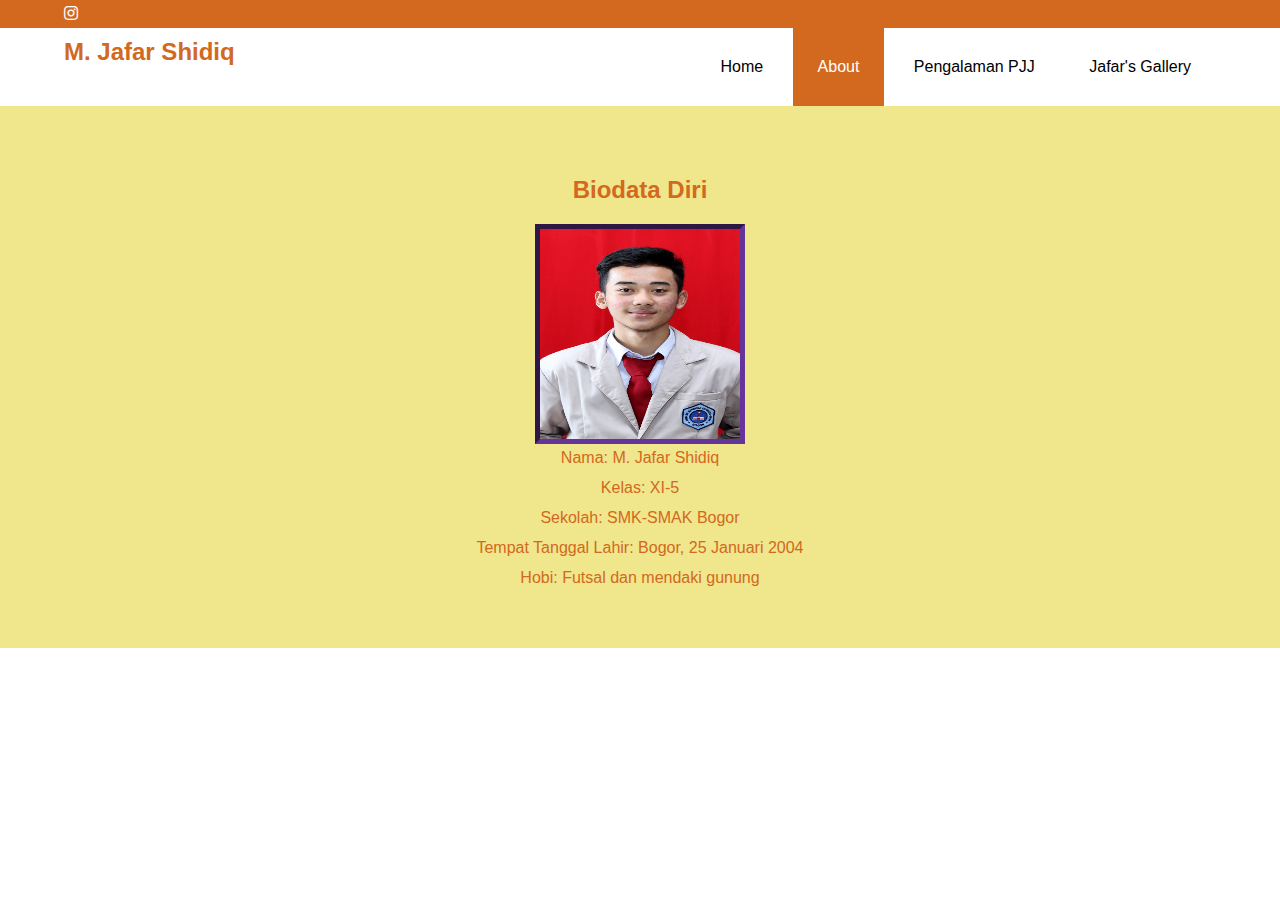
<file: Biografi.html>
<!DOCTYPE html>
<html>
<head>
	<meta charset="utf-8">
	<meta name="viewport" content="width=device-width, inital-scale=1">
	<title>Website M. Jafar Shidiq</title>
	<link rel="stylesheet" type="text/css" href="style2.css">
	<link rel="stylesheet" type="text/css" href="https://cdnjs.cloudflare.com/ajax/libs/font-awesome/5.15.3/css/all.min.css">
</head>
<body>

	<!-- header -->
	<div class="medsos">
		<div class="container">
			<ul>
				<li><a href="https://www.instagram.com/far_shidiq/"><i class="fab fa-instagram"></i></a></li>
			</ul>
		</div>
	</div>
		<header>
			<div class="container">
				<h2><a href="index.html">M. Jafar Shidiq</a></h2>
				<ul>
					<li><a href="index.html">Home</a></li>
					<li class="active"><a href="Biografi.html">About</a></li>
					<li><a href="Pengalaman PJJ.html">Pengalaman PJJ</a></li>
					<li><a href="Fotografi.html">Jafar's Gallery</a></li>
				</ul>
			</div>
		</header>
		<!-- biodata -->
		<section class="biodata">
			<div class="container">
				<h2>Biodata Diri</h2>
				<center><img src="1V2LX6fKGi8RAjBzacU39eyEMDoGZWe1L.jpg" width="200"; height="210px"; alt="1V2LX6fKGi8RAjBzacU39eyEMDoGZWe1L.jpg" style="float: center; border: 5px inset #663399;"></center>
				<ul>
					<li>Nama: M. Jafar Shidiq</li>
					<li>Kelas: XI-5</li>
					<li>Sekolah: SMK-SMAK Bogor</li>
					<li>Tempat Tanggal Lahir: Bogor, 25 Januari 2004</li>
					<li>Hobi: Futsal dan mendaki gunung</li>
				</ul>
			</div>
		</section>
</body>
</html>
</file>
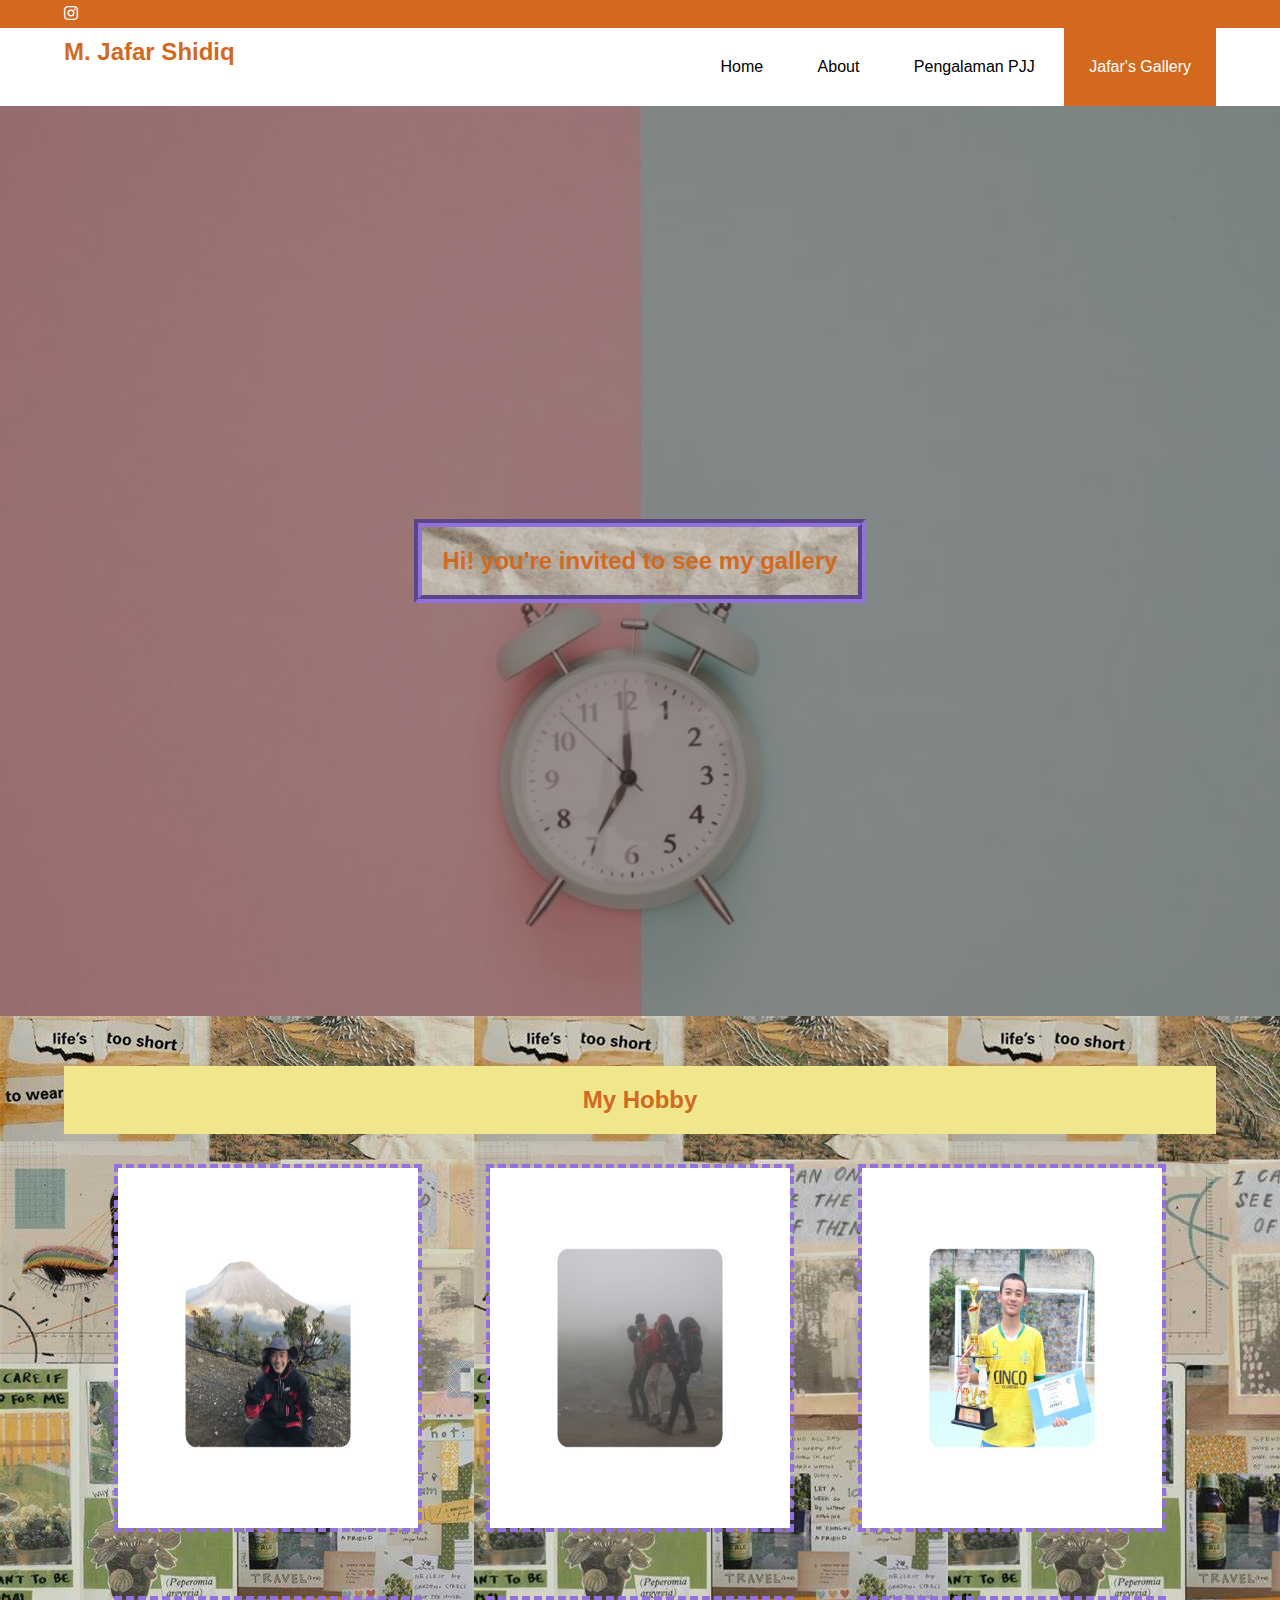
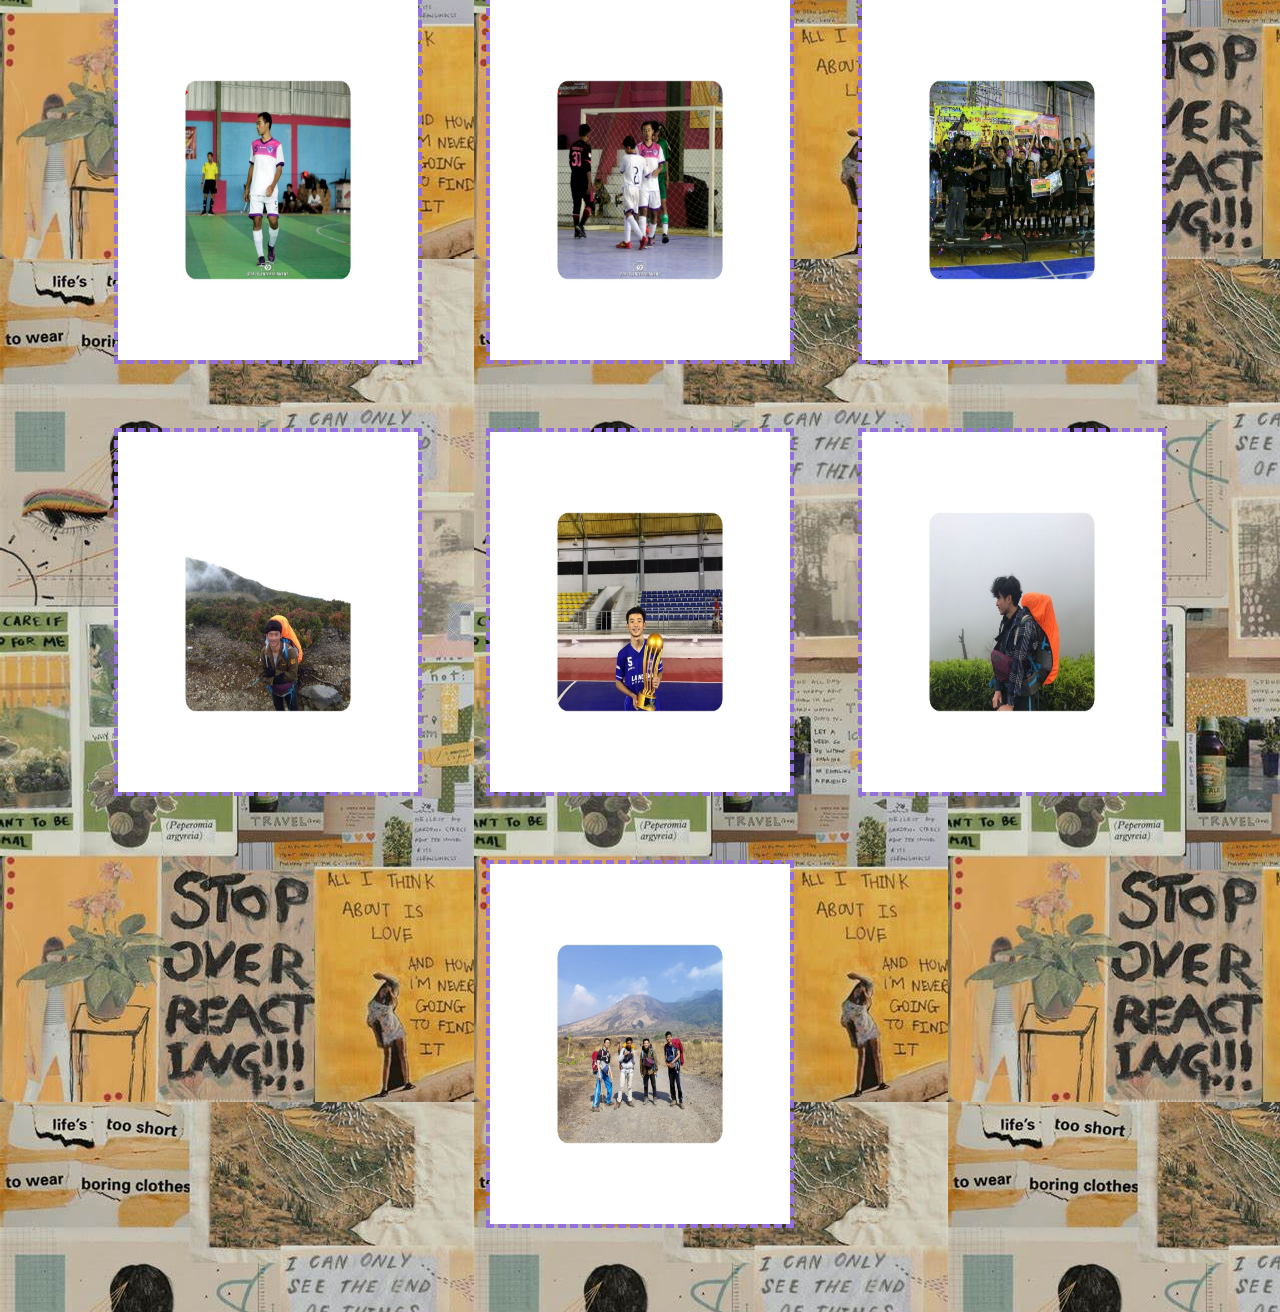
<file: Fotografi.html>
<!DOCTYPE html>
<html>
<body>
<head>
    <meta charset="utf-8">
    <meta name="viewport" content="width=device-width, inital-scale=1">
    <title>Website M. Jafar Shidiq</title>
    <link rel="stylesheet" type="text/css" href="style2.css">
    <link rel="stylesheet" type="text/css" href="https://cdnjs.cloudflare.com/ajax/libs/font-awesome/5.15.3/css/all.min.css">
</head>
<body>

    <!-- header -->
    <div class="medsos">
        <div class="container">
            <ul>
                <li><a href="https://www.instagram.com/far_shidiq/"><i class="fab fa-instagram"></i></a></li>
            </ul>
        </div>
    </div>
        <header>
            <div class="container">
                <h2><a href="Index02.html">M. Jafar Shidiq</a></h2>
                <ul>
                    <li><a href="Index02.html">Home</a></li>
                    <li><a href="Biografi.html">About</a></li>
                    <li><a href="Pengalaman PJJ.html">Pengalaman PJJ</a></li>
                    <li class="active"><a href="Fotografi.html">Jafar's Gallery</a></li>
                </ul>
            </div>
        </header>
    <!-- banner -->
        <section class="banner">
            <h2>Hi! you're invited to see my gallery</h2>
        </section>
    <section class="gallery">
            <div class="container">
                <h2>My Hobby</h2>
<style>
   img {
     border: 4px dashed #9370DB;
     padding: 15 15px;
     margin: 30px;
 }
</style>
</head>
<body>
   <center>
  <img src="Foto 1.jpg" width="300px";
     height="360px";>
  <img src="Foto 2.jpg" width="300px";
     height="360px";>
  <img src="Foto 3.jpg" width="300px";
     height="360px";>
  <img src="Foto 4.jpg" width="300px";
     height="360px";>
  <img src="Foto 5.jpg"width="300px";
     height="360px";>
  <img src="Foto 6.jpg"width="300px";
     height="360px";>
  <img src="Foto 7.jpg" width="300px";
     height="360px";>
  <img src="Foto 8.jpg" width="300px";
     height="360px";>
  <img src="Foto 9.jpg" width="300px";
     height="360px";>
  <img src="Foto 10.jpg" width="300px";
     height="360px";>
   </center>

        </div>
    </section>
</body>
</html>
</file>
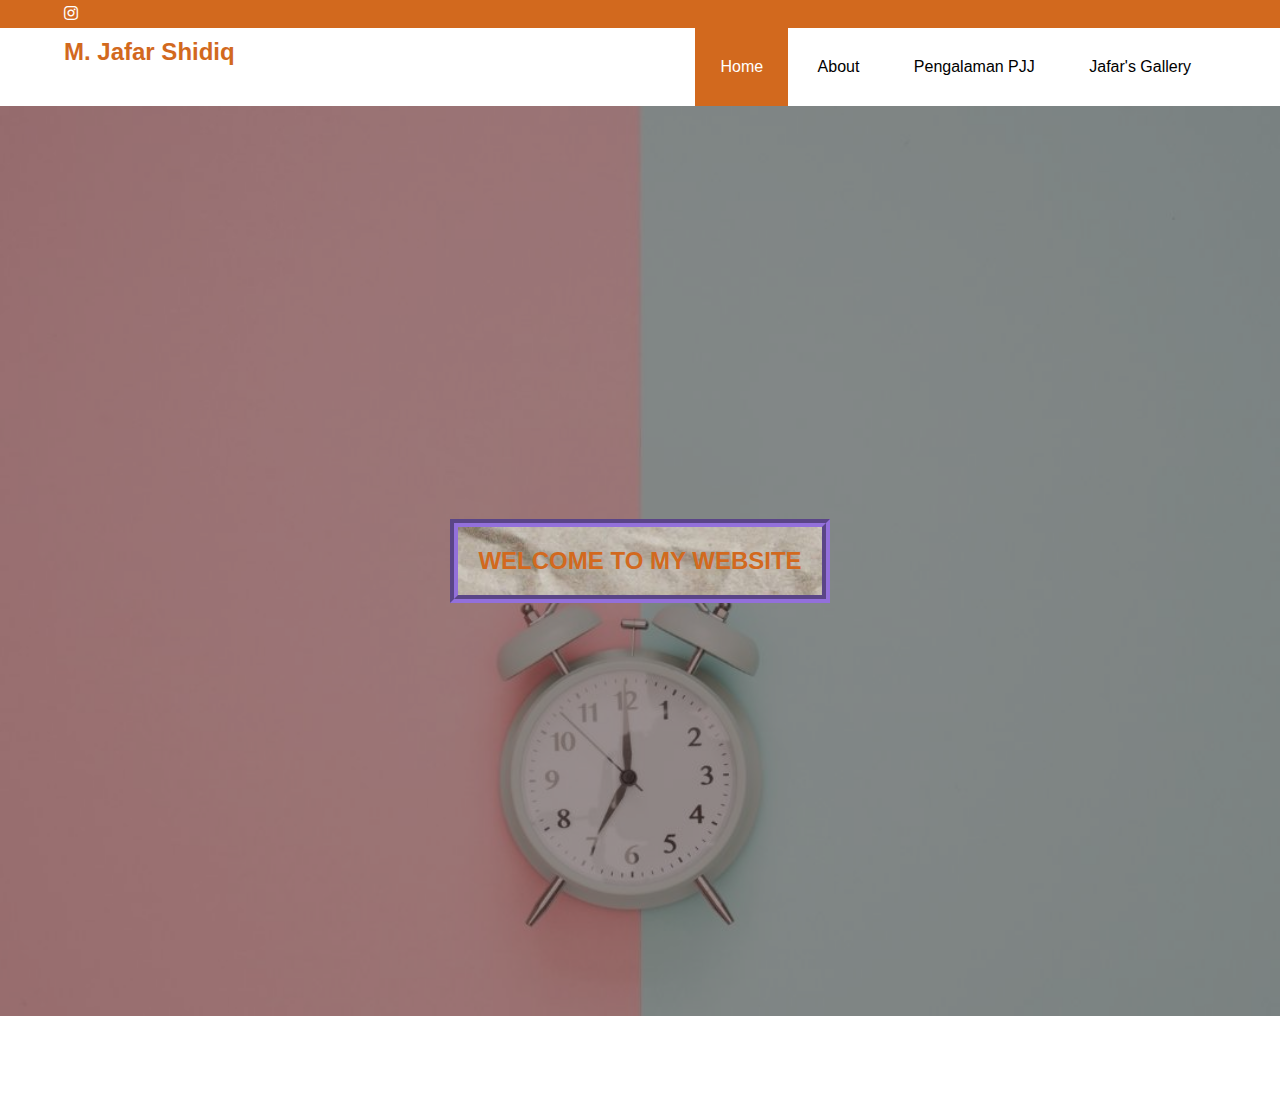
<file: Index (2).html>
<!DOCTYPE html>
<html>
<head>
	<meta charset="utf-8">
	<meta name="viewport" content="width=device-width, inital-scale=1">
	<title>Website M. Jafar Shidiq</title>
	<link rel="stylesheet" type="text/css" href="style2.css">
	<link rel="stylesheet" type="text/css" href="https://cdnjs.cloudflare.com/ajax/libs/font-awesome/5.15.3/css/all.min.css">
</head>
<body>

	<!-- header -->
	<div class="medsos">
		<div class="container">
			<ul>
				<li><a href="https://www.instagram.com/far_shidiq/"><i class="fab fa-instagram"></i></a></li>
			</ul>
		</div>
	</div>
		<header>
			<div class="container">
				<h2><a href="Index02.html">M. Jafar Shidiq</a></h2>
				<ul>
					<li class="active"><a href="Index02.html">Home</a></li>
					<li><a href="Biografi.html">About</a></li>
					<li><a href="Pengalaman PJJ.html">Pengalaman PJJ</a></li>
					<li><a href="Fotografi.html">Jafar's Gallery</a></li>
				</ul>
			</div>
		</header>

		<!-- banner -->
		<section class="banner">
			<h2>WELCOME TO MY WEBSITE</h2>
		</section>
		<section class="content">
            <div class="container">
</file>
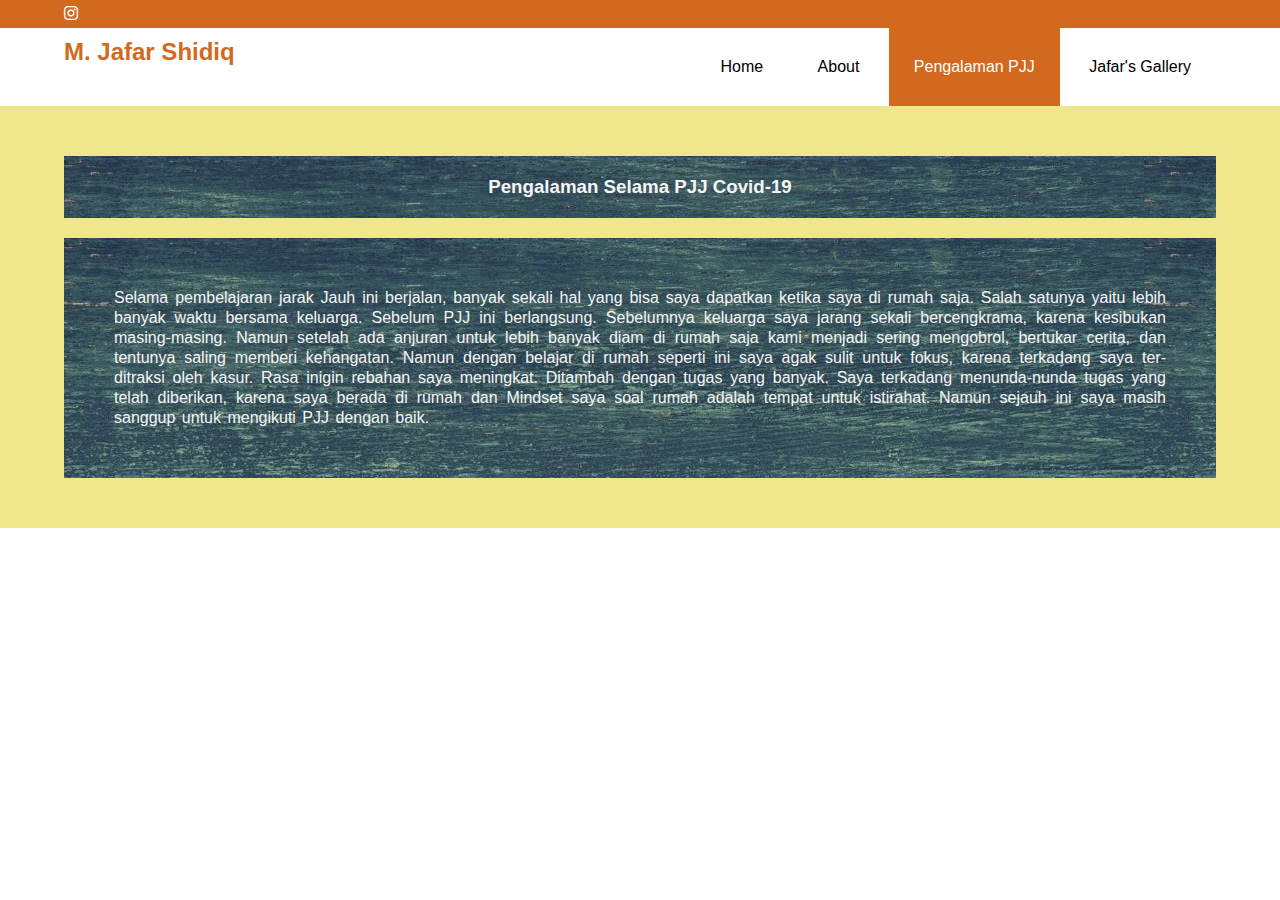
<file: Pengalaman PJJ.html>
<!DOCTYPE html>
<html>
<head>
	<meta charset="utf-8">
	<meta name="viewport" content="width=device-width, inital-scale=1">
	<title>Website M. Jafar Shidiq</title>
	<link rel="stylesheet" type="text/css" href="style2.css">
	<link rel="stylesheet" type="text/css" href="https://cdnjs.cloudflare.com/ajax/libs/font-awesome/5.15.3/css/all.min.css">
</head>
<body>

	<!-- header -->
	<div class="medsos">
		<div class="container">
			<ul>
				<li><a href="https://www.instagram.com/far_shidiq/"><i class="fab fa-instagram"></i></a></li>
			</ul>
		</div>
	</div>
		<header>
			<div class="container">
				<h2><a href="Index02.html">M. Jafar Shidiq</a></h2>
				<ul>
					<li><a href="Index02.html">Home</a></li>
					<li><a href="Biografi.html">About</a></li>
					<li class="active"><a href="pengalaman pjj.html">Pengalaman PJJ</a></li>
					<li><a href="Fotografi.html">Jafar's Gallery</a></li>
				</ul>
			</div>
		</header>
		<!-- pengalaman pjj -->
		<section class="pengalaman">
			<div class="container">
				<h3>Pengalaman Selama PJJ Covid-19</h3>
				<p>Selama pembelajaran jarak Jauh ini berjalan, banyak sekali hal yang bisa saya dapatkan ketika saya di rumah saja. Salah satunya yaitu lebih banyak waktu bersama keluarga. Sebelum PJJ ini berlangsung. Sebelumnya keluarga saya jarang sekali bercengkrama, karena kesibukan masing-masing. Namun setelah ada anjuran untuk lebih banyak diam di rumah saja kami menjadi sering mengobrol, bertukar cerita, dan tentunya saling memberi kehangatan.
Namun dengan belajar di rumah seperti ini saya agak sulit untuk fokus, karena terkadang saya ter-ditraksi oleh kasur. Rasa inigin rebahan saya meningkat. Ditambah dengan tugas yang banyak. Saya terkadang menunda-nunda tugas yang telah diberikan, karena saya berada di rumah dan Mindset saya soal rumah adalah tempat untuk istirahat. Namun sejauh ini saya masih sanggup untuk mengikuti PJJ dengan baik.</p>
			</div>
		</section>
</body>
</html>
</file>
<file: style2.css>
*{
	padding:0;
	margin: 0;
	font-family: sans-serif;
}
a{
	color: inherit;
	text-decoration: none;
}
.medsos{
	padding: 5px 0;
	background-color: 	#D2691E; 
}
.medsos ul li{
	display: inline-block;
	color: white;
	margin-right: 10px;
}
.container{
	width: 90%;
	margin: 0 auto;
}
.container:after{
	content: '';
	display: block;
	clear: both;
}
header h1{
	float: left;
	padding: 15px 0;
	color: 	#D2691E;
}
header h2{
	float: left;
	padding: 10px 0;
	color: #D2691E;
}
header ul{
	float: right;
}
header ul li{
	display: inline-block;
}
header ul li a{
	padding: 30px 25px;
	display: inline-block;
}
header ul li a:hover{
	background-color: #D2691E; 
	color: white;
}
.active{
	background-color: 	#D2691E; 
	color: white;
}
.banner{
	height: 90vh;
	background-image: url(latar10.jpg);
	background-size: cover;
	position: relative;
	display: flex;
	justify-content: center;
	align-items: center;
}
.banner:after{
	content: '';
	display: block;
	position: absolute;
	top: 0;
	left: 0;
	right: 0;
	bottom: 0;
	background-color: rgba(55,35,39,0.5);
}
.banner h2{
	background-image: url(latar5.jpg);
	color:	#D2691E;
	z-index: 1;
	padding: 20px 20px;
	border: 8px groove 	#9370DB;
	text-align: center;
}


section{
	padding: 50px 0;
}
section h2{
	background-color:	#F0E68C;
	padding: 20px 0;
	color: #D2691E;
	text-align: center;

}
section h3{
	background-image: url(latar11.jpg);
	text-align: center;
	padding: 20px 0;
	color: 	#F5F5F5;
	margin-bottom: 20px;
}
section p{
	background-image: url(latar11.jpg);
	color: 	#F5F5F5;
	word-spacing: 2px;
	line-height: 20px;
	padding: 50px;
	text-align:justify;
}
.biodata{
	background-color: #F0E68C;
}
.biodata ul li{
	text-align: center;
	padding: 1px 0;
	color: 	#D2691E;
	margin-bottom: 10px;
	display: block;
}
.pengalaman{
	background-color: #F0E68C;
	display: block;
	margin-bottom: 10px;
}
.gallery{
	background-image: url(latar2.jpg);
}


}
    
    </style>
</head>
<body>
</file>
